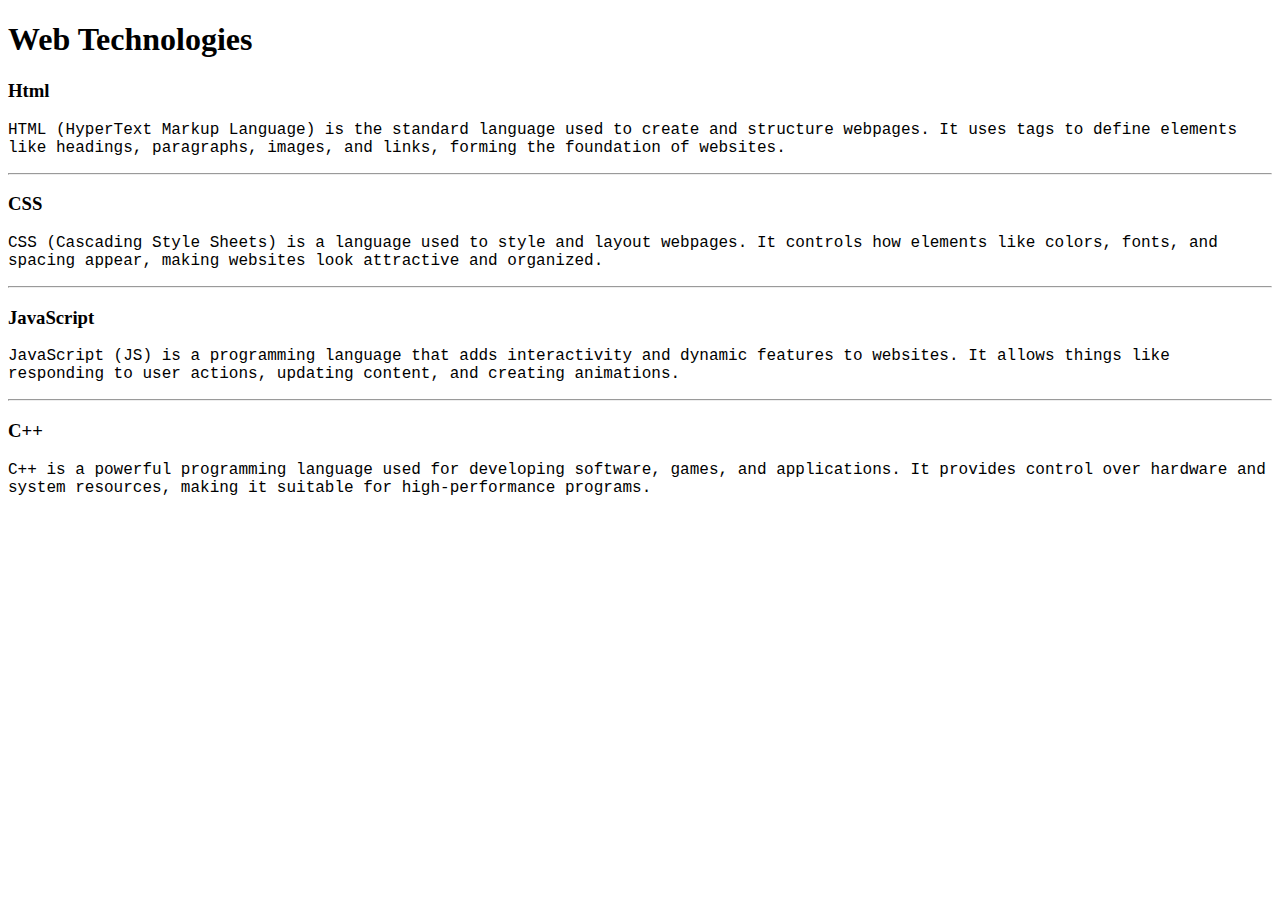
<file: WDLesson1_1Practical/index.html>
<!DOCTYPE html>
<!-- Lesson 1:How do we display text on a web page?
     Resources 
      https://www.w3schools.com/html/html_intro.asp
      https://www.w3schools.com/tags/tag_hr.asp
      https://www.w3schools.com/tags/tag_hn.asp
      https://www.w3schools.com/tags/tag_p.asp
-->

<html>
  <head>
    <!-- Challenge 1: Change the title of the page to Web Technologies -->
    <title>Web Technologies</title>
  </head>
  <body>
    <!-- Challenge 2: Create a heading, h1 for Web Technologies -->
        <h1>Web Technologies</h1>
    
    <!-- Challenge 3: Create a heading, h3 for HTML -->
              <h3>Html</h3>
    <!-- Challenge 4: Create a paragraph explaining what is HTML. At least 3 sentences. -->
          <p style="font-family: 'Courier New', Courier, monospace;">HTML (HyperText Markup Language) is the standard language used to create and structure webpages.
             It uses tags to define elements like headings, paragraphs, images, and links, forming the foundation of websites. </p>
    <!-- Challenge 4a: Insert a horizontal rule, hr -->
              <hr>
    
    <!-- Challenge 5: Create a heading, h3 for CSS -->
                <h3>CSS</h3>
    <!-- Challenge 6: Create a paragraph explaining what is CSS.  At least 3 sentences. -->
             <p style="font-family: 'Courier New', Courier, monospace;">CSS (Cascading Style Sheets) is a language used to style and layout webpages. 
              It controls how elements like colors, fonts, and spacing appear, making websites look attractive and organized.</p>
    <!-- Challenge 6a: Insert a horizontal rule, hr -->
                <hr>
    <!-- Challenge 7: Create a heading, h3 for JavaScript -->
              <h3>JavaScript
              </h3>
    <!-- Challenge 8: Create a paragraph explaining what is JavaScript.  At least 3 sentences. -->
                <p style="font-family: 'Courier New', Courier, monospace;">JavaScript (JS) is a programming language that adds interactivity and dynamic features to websites.
                 It allows things like responding to user actions, updating content, and creating animations.</p>
    <!-- Challenge 8a: Insert a horizontal rule, hr -->
                    <hr>
    
    <!-- Challenge Bonus: Similar to the concepts above add one more web technology using a heading and paragraph.  Here are some suggestions of concepts: JQuery, Bootstrap, AFrame -->
                    <h3>C++</h3>
                    <p style="font-family: 'Courier New', Courier, monospace;">C++ is a powerful programming language used for developing software, games, and applications.
                     It provides control over hardware and system resources, making it suitable for high-performance programs.</p>

  </body>
</html>
</file>
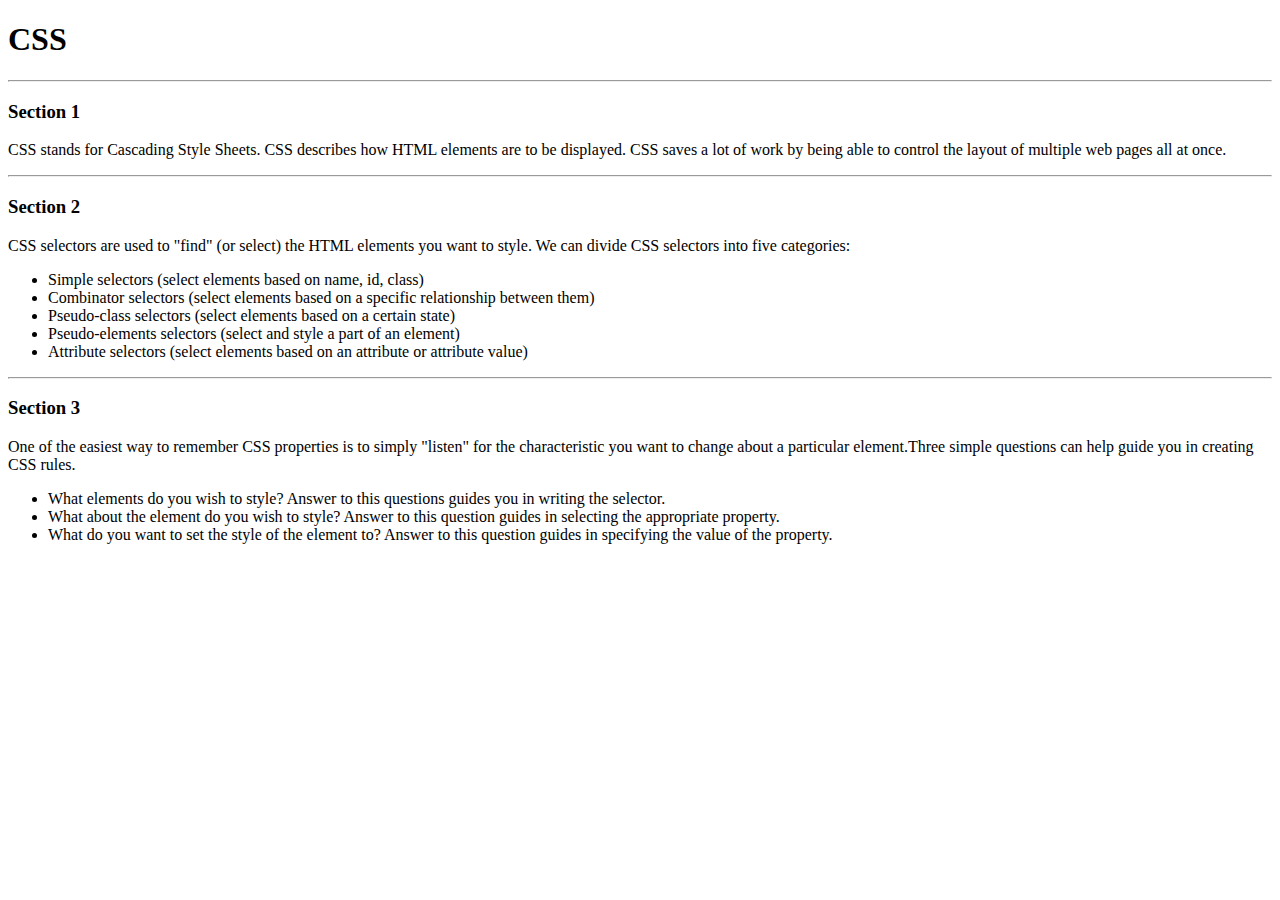
<file: WDLesson2_1Practical/index.html>
<!DOCTYPE html>
<!-- WD Lesson 2.1: What is CSS? -->
<!-- Resources 
      https://www.w3schools.com/css/css_intro.asp
-->
<html>
  <head>
    <title>Edxploring CSS</title>
    <link href="style.css" rel="stylesheet" type="text/css" />
  </head>
  <body>
    <!-- All Challenges are in style.css -->
    <h1> CSS </h1>
    <hr>
    <h3>Section 1</h3>
    <p><span>CSS</span> stands for Cascading Style Sheets. <span>CSS</span> describes how HTML elements are to be displayed. CSS saves a lot of work by being able to control the layout of multiple web pages all at once.
    </p>
    <hr>
    <h3>Section 2</h3>
    <p>
      <span>CSS</span> selectors are used to "find" (or select) the HTML elements you want to style. We can divide CSS selectors into five categories:
        <ul>
          <li>Simple selectors (select elements based on name, id, class)</li>
          <li>Combinator selectors (select elements based on a specific relationship between them)</li>
          <li>Pseudo-class selectors (select elements based on a certain state)</li>
          <li>Pseudo-elements selectors (select and style a part of an element)</li>
          <li>Attribute selectors (select elements based on an attribute or attribute value)</li>
        </ul>
    </p>
    <hr>
    <h3>Section 3</h3>
    <div>
      One of the easiest way to remember <span>CSS</span> properties is to simply "listen" for the characteristic you want to change about a particular element.Three simple questions can help guide you in creating CSS rules.
        <ul>
          <li>What elements do you wish to style?  Answer to this questions guides you in writing the selector.</li>
          <li>What about the element do you wish to style?  Answer to this question guides in selecting the appropriate property.</li>
          <li>What do you want to set the style of the element to?  Answer to this question guides in specifying the value of the property.</li>
        </ul>
    </div>
  </body>
</html>
</file>
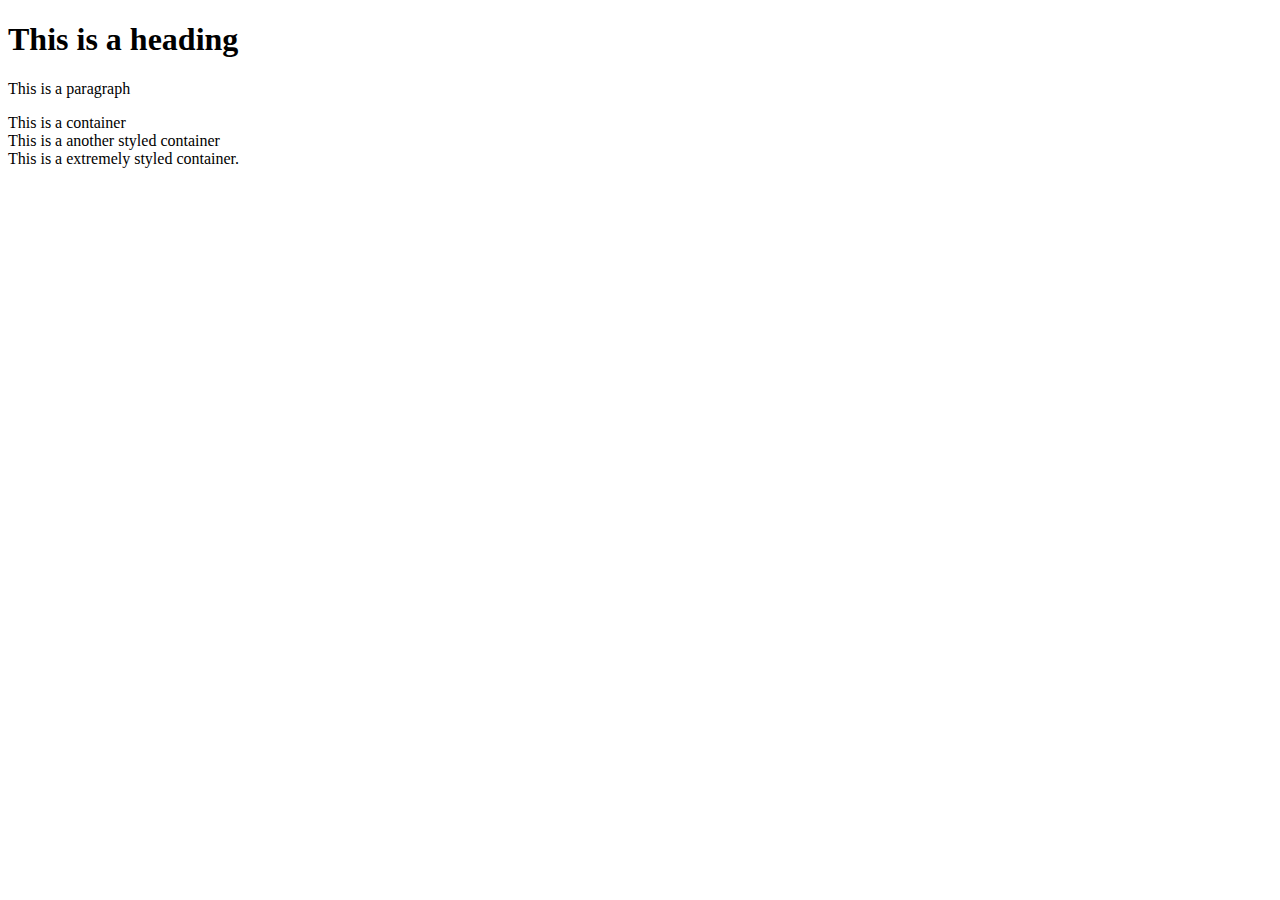
<file: WDLesson2_2Practical/index.html>
<!DOCTYPE html>
<!-- WD Lesson 2.2: How do we style groups of elements?-->
<!-- Resources 
      https://www.w3schools.com/css/default.asp 
      https://www.w3schools.com/css/css_selectors.asp 
-->
<html>
  <head>
    <title>Exploring Class Selectors</title>
    <link href="style.css" rel="stylesheet" type="text/css" />
  </head>
  <body>
    
    <h1>This is a heading</h1>
    <!-- Challenge 1: Create another heading 1 with the text "This is another styled heading 1."
         Add a class of "highlight" to the heading 1
    -->
    <p> This is a paragraph </p>
    <!-- Challenge 2: Create another paragraph with the text "This is another styled paragraph."
         Add a class of "info" to the paragraph
    -->

    <div> This is a container </div>
    <!-- Challenge 3: Create another container with the text "This is another styled container."
         Add a class of "special" to the container
    -->
    
    <!-- Challenge 4: Give the container below a class of info, highlight and special-->
    <div> This is a another styled container </div>

    <!-- Challenge Bonus: Give the container below a class of info, highlight, special and shadow-->
    <div> This is a extremely styled container. </div>

    <!-- All other Challenges are in style.css -->
  </body>
</html>
</file>
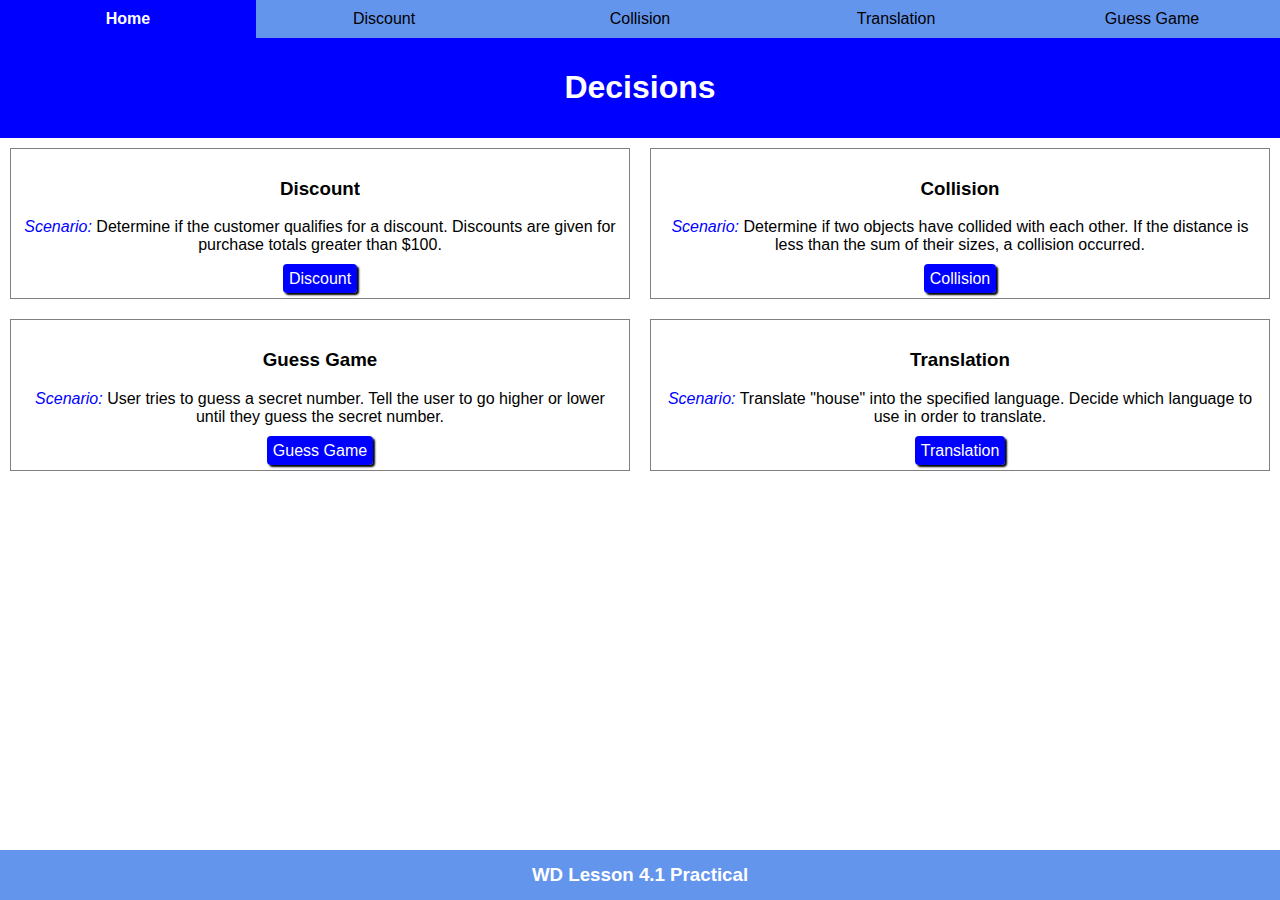
<file: WDLesson4_1Practical/index.html>
<!DOCTYPE html>
<html>
  <head>
    <meta charset="utf-8">
    <meta name="viewport" content="width=device-width">
    <title>WD Lesson 4.1 Practical</title>
    <link href="style.css" rel="stylesheet" type="text/css" />
   </head>
  <body id="body">
    <nav class="container">
      <a href="index.html"> Home </a>
      <a href="discount.html"> Discount </a>
      <a href="collision.html"> Collision </a>
      <a href="translation.html"> Translation </a>
      <a href="guessing.html"> Guess Game </a>
    </nav>
    <div id="banner" class="container center">
      <h1> Decisions</h1>
    </div>

    <div class="container">
      <div class="card">
        <h3>Discount</h3>
        <p><span class="highlight">Scenario:</span> Determine if the customer qualifies for a discount.  Discounts are given for purchase totals greater than $100. </p>
        <a href="discount.html"> Discount </a>
      </div>
      <div class="card">
        <h3>Collision</h3>
        <p><span class="highlight">Scenario:</span> Determine if two objects have collided with each other.  If the distance is less than the sum of their sizes, a collision occurred.</p>
        <a href="collision.html"> Collision </a>
      </div>
    </div>
    <div class="container">
      <div class="card">
        <h3>Guess Game</h3>
        <p><span class="highlight">Scenario:</span> User tries to guess a secret number. Tell the user to go higher or lower until they guess the secret number.</p>
        <a href="guessing.html"> Guess Game </a>
      </div>
      <div class="card">
        <h3>Translation</h3>
         <p><span class="highlight">Scenario:</span> Translate "house" into the specified language.  Decide which language to use in order to translate.</p>
         <a href="translation.html"> Translation </a>
      </div>
    </div>

    <div id="footer" class="container center">
      <h3>WD Lesson 4.1 Practical</h3>
    </div>  
  </body>
</html>
</file>
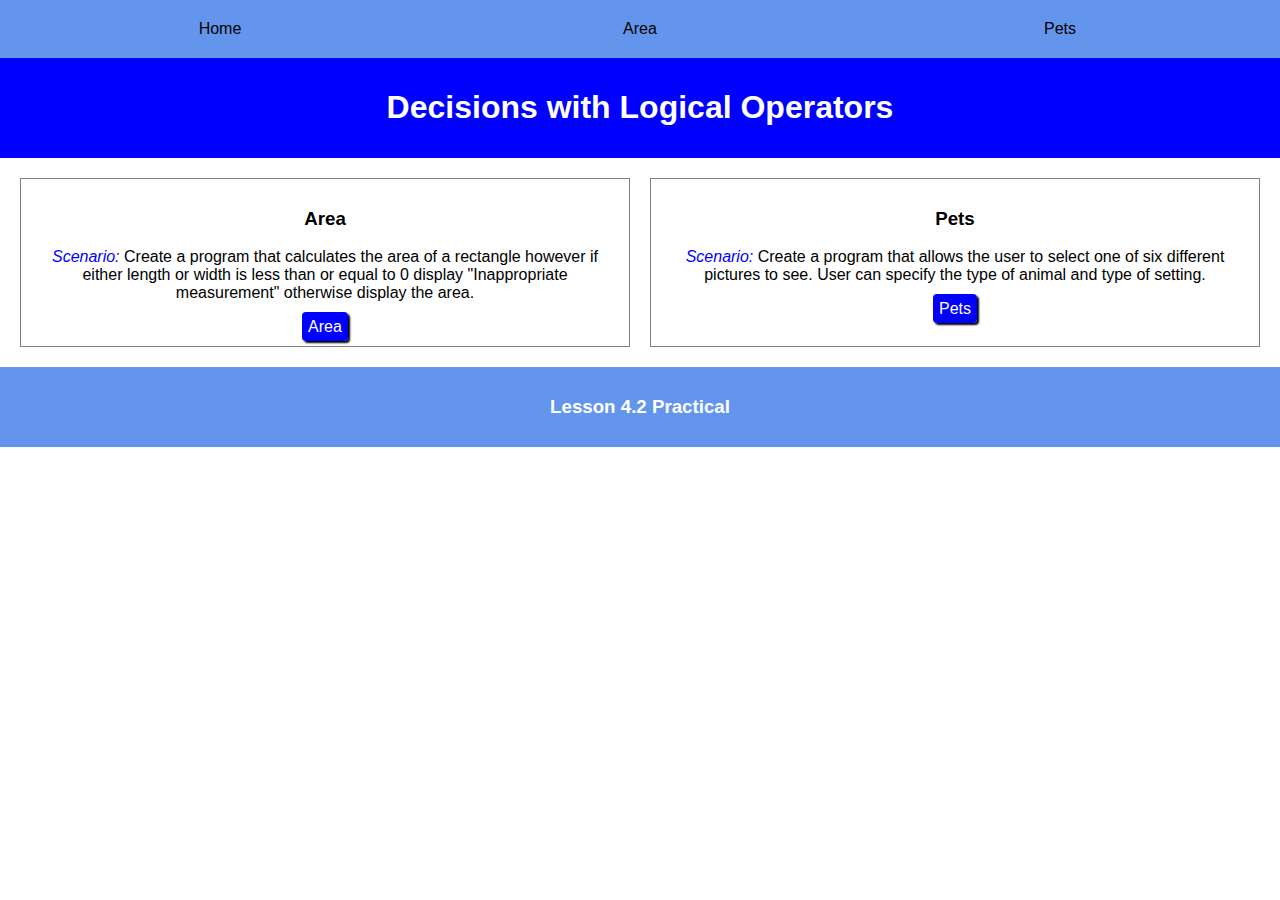
<file: WDLesson4_2Practical/index.html>
<!DOCTYPE html>
<html>
  <head>
    <meta charset="utf-8">
    <meta name="viewport" content="width=device-width">
    <title>WD Lesson 4.2 Practical</title>
    <link href="style.css" rel="stylesheet" type="text/css" />
   </head>
  <body id="body">
    <nav class="container">
      <a href="index.html"> Home </a>
      <a href="area.html"> Area </a>
      <a href="pets.html"> Pets </a>
    </nav>
    <div id="banner" class="container center">
      <h1> Decisions with Logical Operators</h1>
    </div>

    <div class="container">
      <div class="card">
        <h3>Area</h3>
        <p><span class="highlight">Scenario:</span> Create a program that calculates the area of a rectangle however if either length or width is less than or equal to 0 display "Inappropriate measurement" otherwise display the area. </p>
        <a href="area.html"> Area </a>
      </div>
      <div class="card">
        <h3>Pets</h3>
        <p><span class="highlight">Scenario:</span> Create a program that allows the user to select one of six different pictures to see.  User can specify the type of animal and type of setting.</p>
        <a href="pets.html"> Pets </a>
      </div>
    </div>
    <div id="footer" class="container center">
      <h3>Lesson 4.2 Practical</h3>
    </div>  
  </body>
</html>
</file>
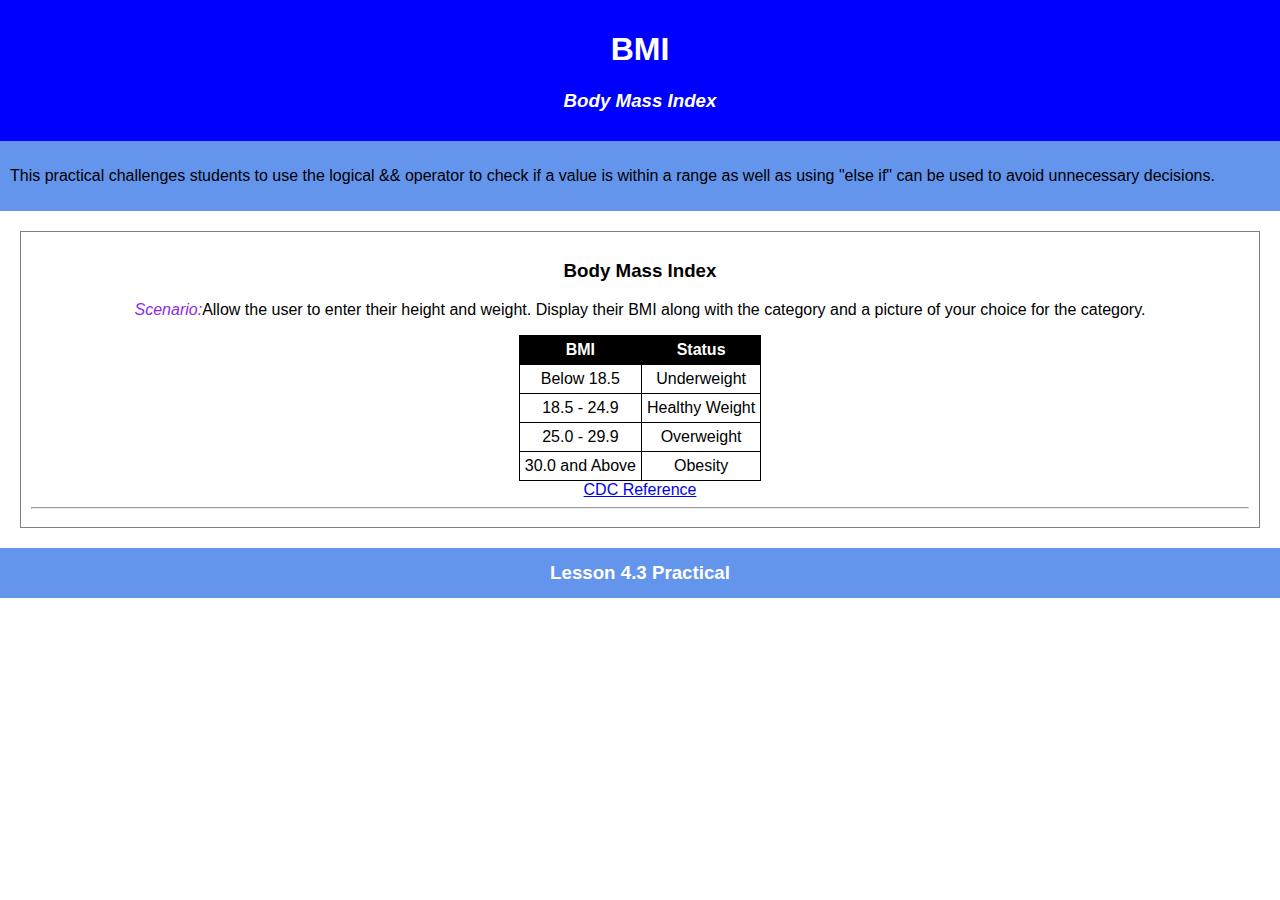
<file: WDLesson4_3Practical/index.html>
<!DOCTYPE html>
<html>
  <head>
    <meta charset="utf-8">
    <meta name="viewport" content="width=device-width">
    <title>Kesson 4.3 Practical</title>
    <link href="style.css" rel="stylesheet" type="text/css" />
    <style>
      #massTable{
        margin:0 auto;
        border-collapse:collapse;
      }
      th,td{
        border: 1px solid black;
        padding:5px;
      }
      th{
        background-color:black;
        color:white;
      }
      .subtopic{
        font-style:italic;
      }
    </style>
  </head>
  <body>
    <script src="script.js"></script>
    <div id="banner" class="container center">
      <div style="text-align:center">
        <h1>BMI</h1>
        <h3 class="subtopic">Body Mass Index</h3>
      </div>
    </div>
    <div class="container subbanner">
      <div>
        <p>This practical challenges students to use the logical && operator to check if a value is within a range as well as using "else if" can be used to avoid unnecessary decisions.</p>
       </div>
    </div>

    <div class="container">
      <div class="card">
        <h3> Body Mass Index </h3>
        <p><span class="highlight">Scenario:</span>Allow the user to enter their height and weight. Display their BMI along with the category and a picture of your choice for the category.</p>

        <table id="massTable">
          <tr><th>BMI</th><th>Status</th></tr>
          <tr><td>Below 18.5</td><td>Underweight</td></tr>
          <tr><td>18.5 - 24.9</td><td>Healthy Weight</td></tr>
          <tr><td>25.0 - 29.9</td><td>Overweight</td></tr>
          <tr><td>30.0 and Above</td><td>Obesity</td></tr>
        </table>
        <a href="hhttps://www.cdc.gov/growth-chart-training/hcp/using-bmi/calculating-bmi.html"> CDC Reference </a>
        <hr>
        <!-- Challenge 1: Create the UI.  You will need to look up the formula for BMI in order to determine the number of text inputs required. -->
      </div>
     
    </div>
    <div id="footer" class="container center">
      <h3>Lesson 4.3 Practical</h3>
    </div> 
  </body>
</html>
</file>
<file: WDLesson2_1Practical/style.css>
/* Comments in CSS are created like this. Notice the slash asterisk at the beginning and end */


/* Basic Structure of a CSS rule
selector{
  property: value;
}
*/


/* Challenge 1: Change color of the text for all the headings size 3 to blue */

/* Challenge 2: Change the size for the font for all headings size 1 to 60pt */
      
/* Challenge 3: Change the style of the font for all spans to italic */

/* Challenge 4: Change the family of font being used for all paragraphs to "Arial" */

/* Challenge 5: Change the family of font being used for all lists to "Comic Sans MS".  What element creates a list? */

/* Chalenge 6: Change the background color of the div to blue, color of the text to white and the weight of the font to bold. 
      
Hint:  You can specify several CSS rules for one element by separating the rules with commas.  Look at some example on w3schools */
</file>
<file: WDLesson2_2Practical/style.css>
/* Basic Structure of a CSS rule using classes

.class{
  property: value;
}
*/

/* Challenge 5: Change the family of all elements to Arial */

/* Challenge 6: Change the background color to blue, the color of the text to white for all elements 
with a class of "info" */

/* Challenge 7: Add a border of 2px solid red for all elements with a class of "highlight" */

/* Challenge 8: Align the text in the center and drop a shadow on the text of 2px 2px yellow  for 
all elements with a class of "special"
*/

/* Challenge Bonus: Create a CSS rule for a class named "shadow".  
Apply a shadow to the box around the elements that is 2px 2px  gray. */
</file>
<file: WDLesson4_1Practical/style.css>
html,body{
  margin:0 auto;
  font-family:Arial;
}
.container{
  display:flex;
}
.center{
  justify-content:center;
  align-items:center;
}

nav{
  background-color:cornflowerblue;
}
nav a{
  color:black;
  padding:10px;
  flex:1;
  text-decoration:none;
  text-align:center;
}
nav a:hover{
  background-color:blue;
  color:white;
    font-weight: bold;
}
.subbanner{
  background-color:cornflowerblue;
  padding:10px;
}
#banner{
  background-color:blue;
  color:white;
  padding:10px;
}
#footer{
   background-color:cornflowerblue;
   color:white;
   position:fixed;
   left: 0;
   right: 0;
   bottom:0px;
   height:30px;
   padding:10px;
}
 
.card{
  flex:1;
  margin:10px;
  padding:10px;
  border:1px solid gray;
  text-align:center;
}
.card img{
  width:100%;
}
.highlight{
  font-style:italic;
  color:blue;
}
.heading{
  font-weight:bold;
}
.card a{
  text-decoration:none;
  background-color:blue;
  color:white;
  border-radius:4px;
  padding:6px;
  box-shadow:2px 2px 2px black;
}
.card a:hover{
  background-color:cornflowerblue;
}
</file>
<file: WDLesson4_2Practical/style.css>
html,body{
  margin:0 auto;
  font-family:Arial;
}
.container{
  display:flex;
  padding:10px;
}
.center{
  justify-content:center;
  align-items:center;
}

nav{
  background-color:cornflowerblue;
}
nav a{
  color:black;
  padding:10px;
  flex:1;
  text-decoration:none;
  text-align:center;
}
nav a:hover{
  color:white;
}
.subbanner{
  background-color:cornflowerblue;
}
#banner{
  background-color:blue;
  color:white;
}
#footer{
  background-color:cornflowerblue;
  color:white;
  /*position:fixed;*/
  left: 0;
  right: 0;
  bottom:0px;
}
 
.card{
  flex:1;
  margin:10px;
  padding:10px;
  border:1px solid gray;
  text-align:center;
}
.card img{
  width:100%;
}
.highlight{
  font-style:italic;
  color:blue;
}
.heading{
  font-weight:bold;
}
.card a{
  text-decoration:none;
  background-color:blue;
  color:white;
  border-radius:4px;
  padding:6px;
  box-shadow:2px 2px 2px black;
}
.card a:hover{
  background-color:cornflowerblue;
}
</file>
<file: WDLesson4_3Practical/style.css>
input[type="text"],input[type="password"]{
  width:100px;
}

html,body{
  margin:0 auto;
  font-family:Arial;
}
.container{
  display:flex;
  padding:10px;
}
.center{
  justify-content:center;
  align-items:center;
}

.subbanner{
  background-color:cornflowerblue;
}
#banner{
  background-color:blue;
  color:white;
}
 #footer{
   background-color:cornflowerblue;
   color:white;
   left: 0;
   right: 0;
   bottom:0px;
   height:30px;
 }
 #example{
   padding:20px;
 }
 .heading{
   font-weight:bold;
 }

 .card{
  flex:1;
  margin:10px;
  padding:10px;
  border:1px solid gray;
  text-align:center;
}
.card img{
  width:100%;
}
.highlight{
  font-style:italic;
  color:blueviolet;
}
</file>
